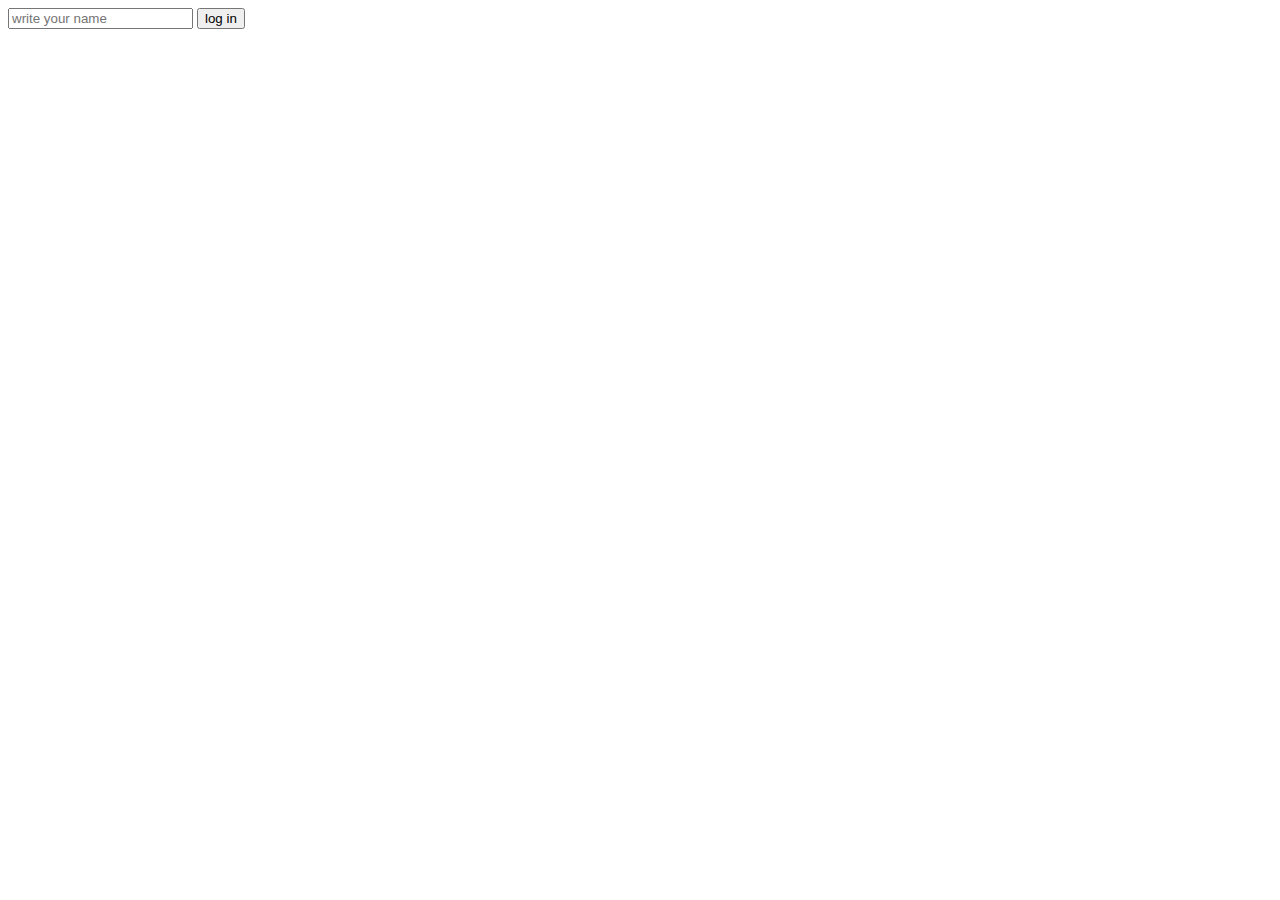
<file: donothingbutstudy/vanila js/making chrome app/index.html>
<!DOCTYPE html>
<html lang="en">
<head>
    <meta charset="UTF-8">
    <meta http-equiv="X-UA-Compatible" content="IE=edge">
    <meta name="viewport" content="width=device-width, initial-scale=1.0">
    <title>Document</title>
    <link rel="/css/style.css">
</head>
<body>
    <form id="loginForm" class="hidden">
        <input type="text" required maxlength="15" placeholder="write your name">
        <button type="submit" value="Log In">log in</button>
    </form>
    <h1 id="greeting" class="hidden"></h1>
    <div id="quote">
        <span></span>
        <span></span>
    </div>
    <h2 id="clock"></h2>
    <script type="text/javascript" src="./js/greetings.js"></script> 
    <script type="text/javascript" src="./js/clock.js"></script> 
    <script type="text/javascript" src="./js/quotes.js"></script> 
</body>
</html>
</file>
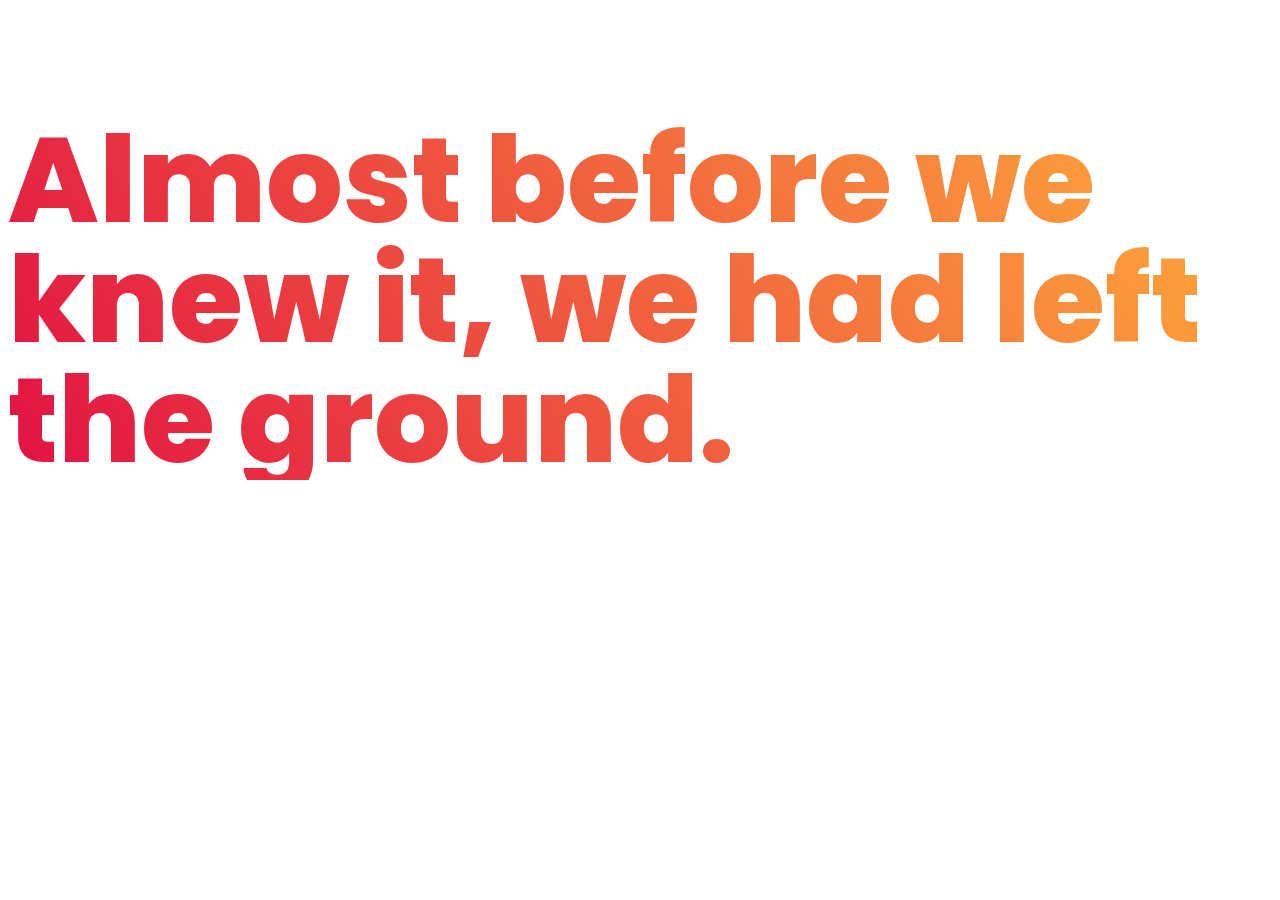
<file: cool_ideas/gradient_text.html>
<!DOCTYPE html>
<html lang="en">
<head>
    <meta charset="UTF-8">
    <meta http-equiv="X-UA-Compatible" content="IE=edge">
    <meta name="viewport" content="width=device-width, initial-scale=1.0">
    <title>Gradient test</title>
    <style>
        @import url('https://fonts.googleapis.com/css2?family=Poppins:wght@800&display=swap');
        
        .gradient-text {
            font: 800 120px/120px 'Poppins', sans-serif;
            background-image: linear-gradient(60deg, #E21143, #FFB03A);
            color: transparent;
            background-clip: text;
            -webkit-text-fill-color : transparent;
            -webkit-background-clip: text; /* must add this or chrome won't show the gradient text */
            min-height: 265px;
            }
    </style>
</head>
<body>
    <!-- no external css im lazy -->
    <p class="gradient-text">Almost before we knew it, we had left the ground.</p>
</body>
</html>
</file>
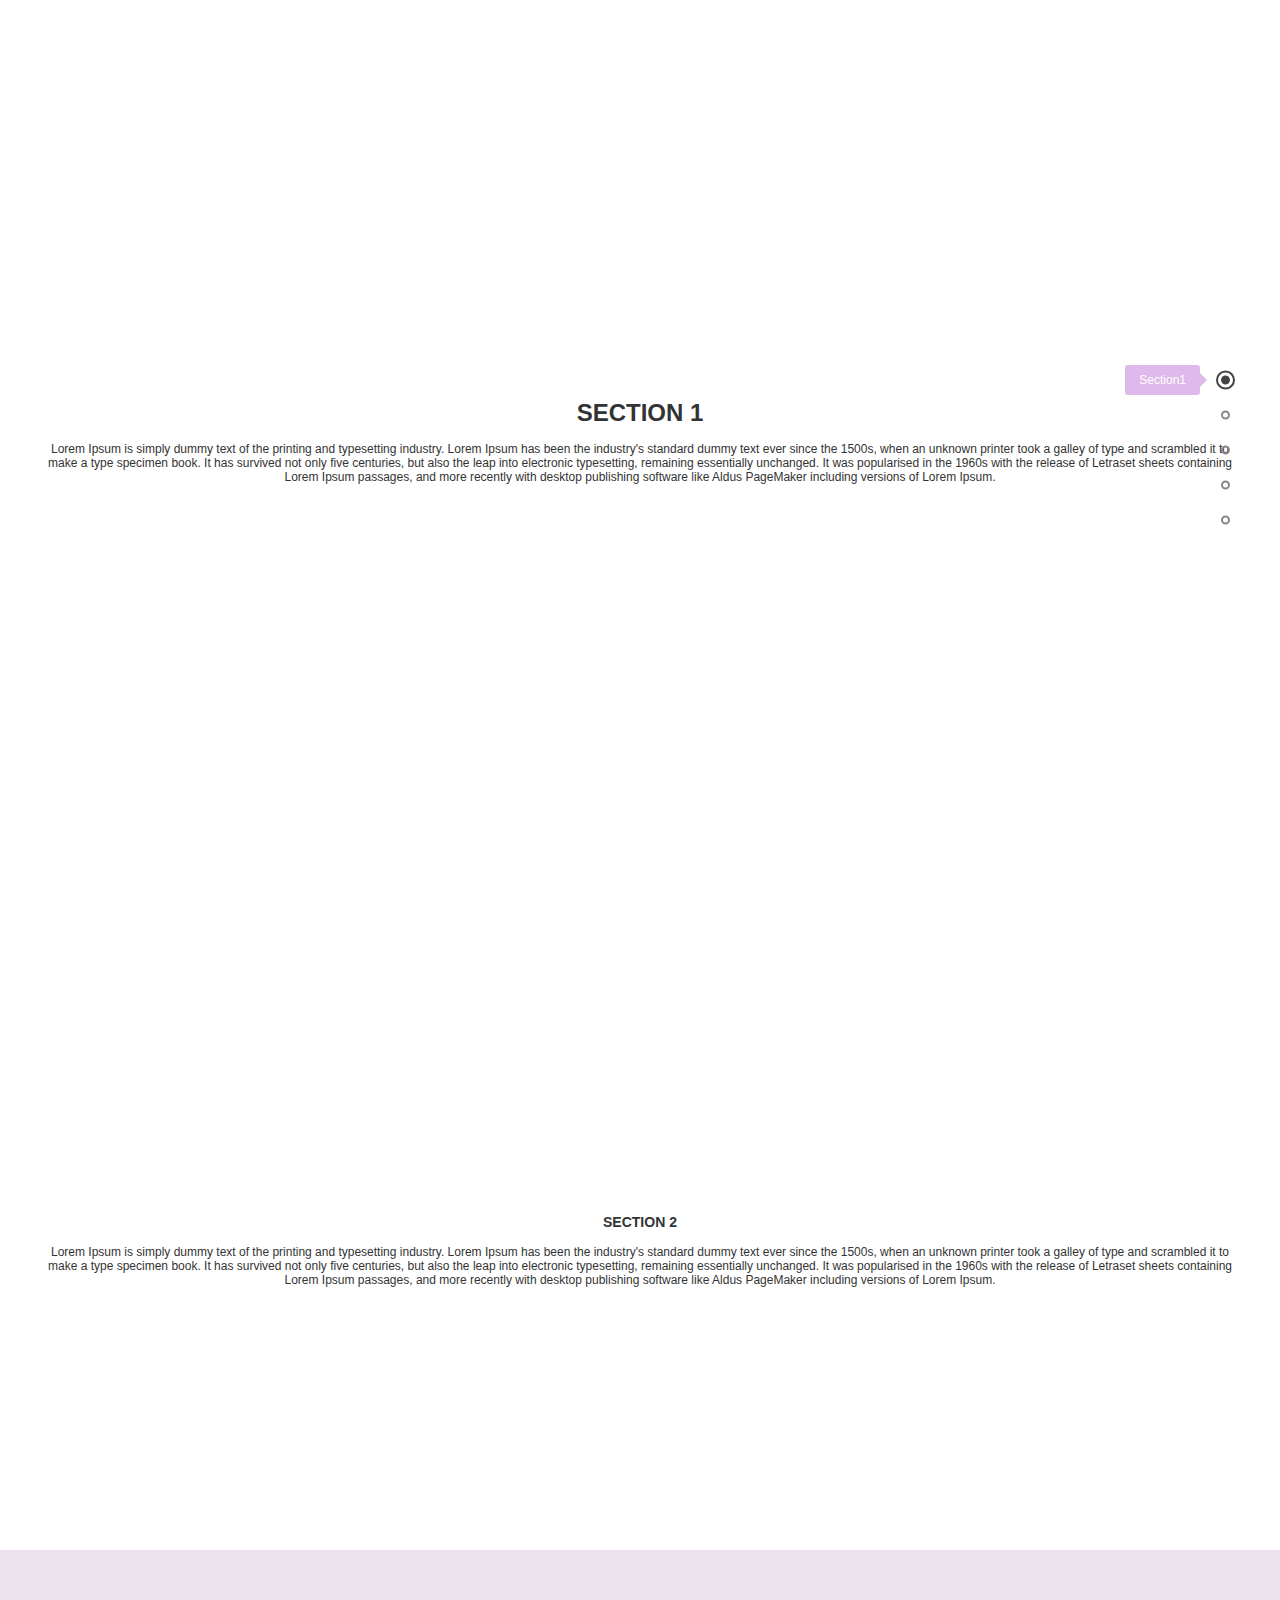
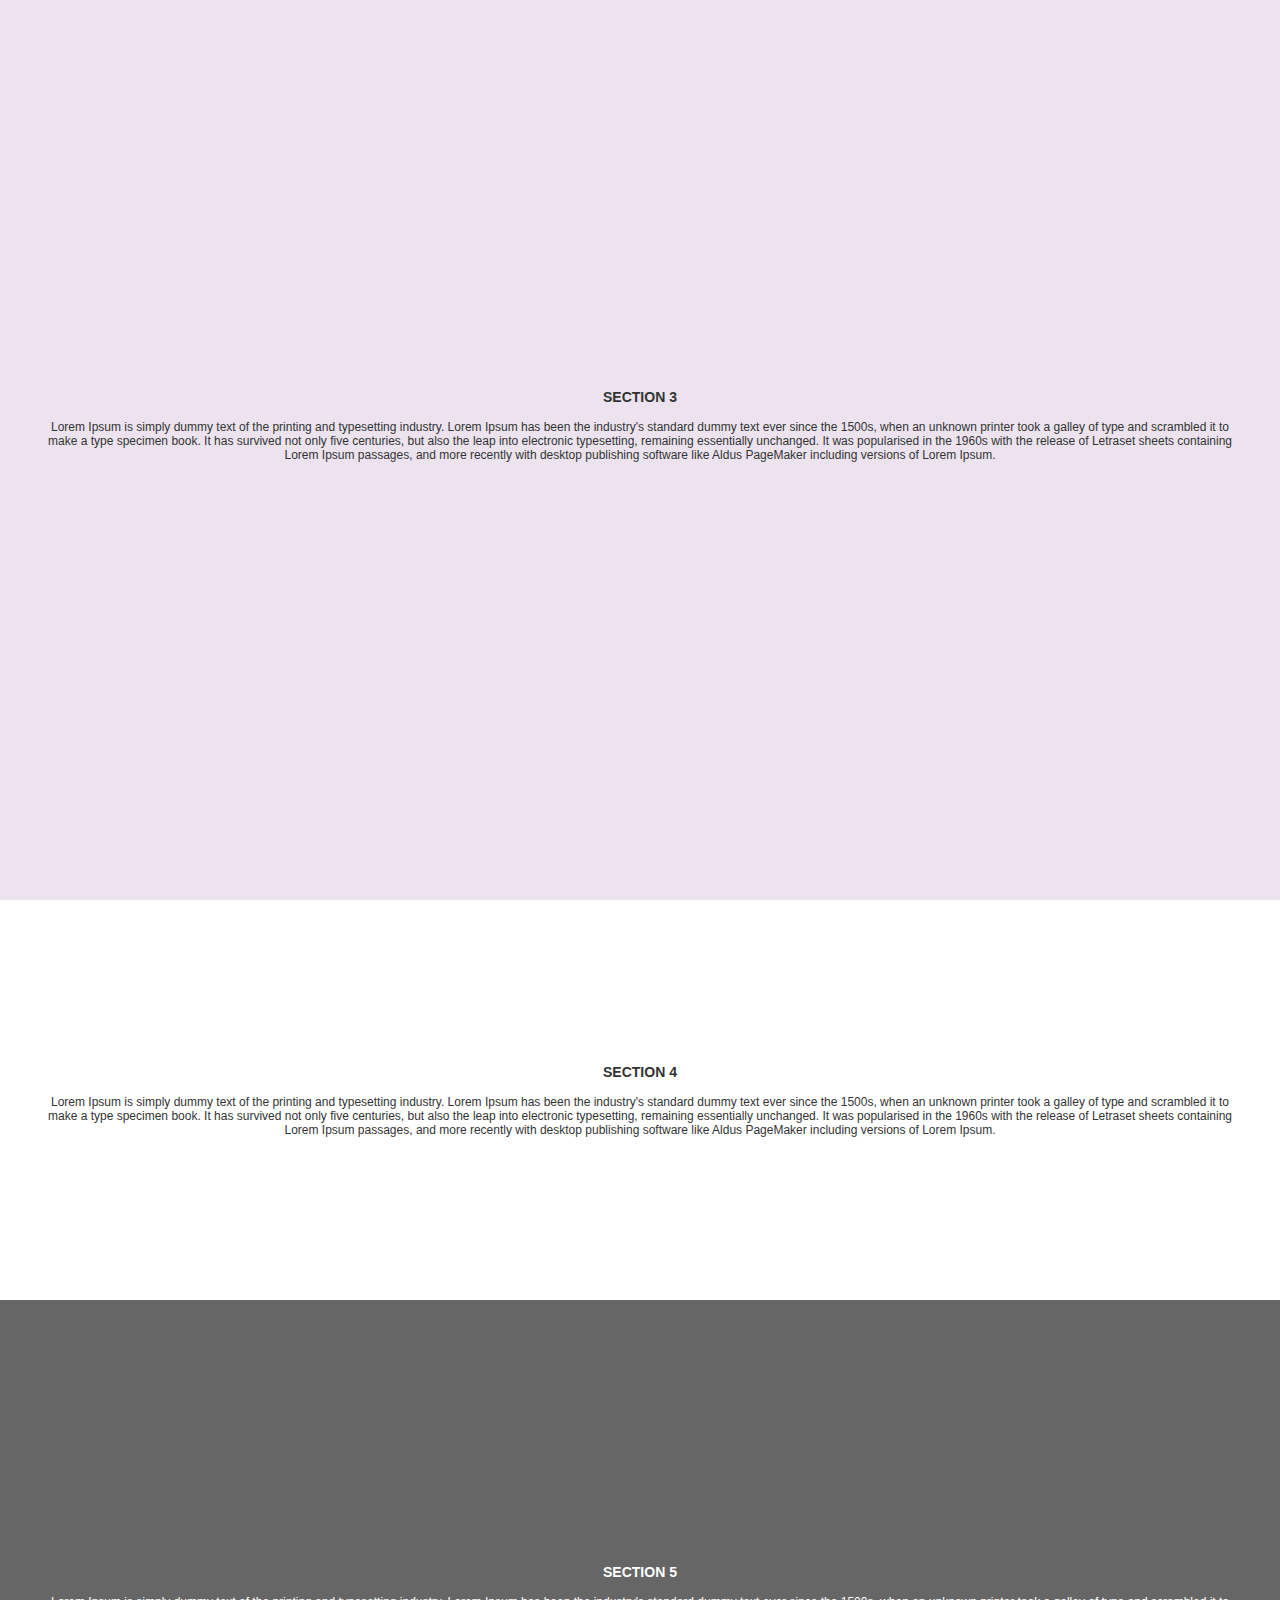
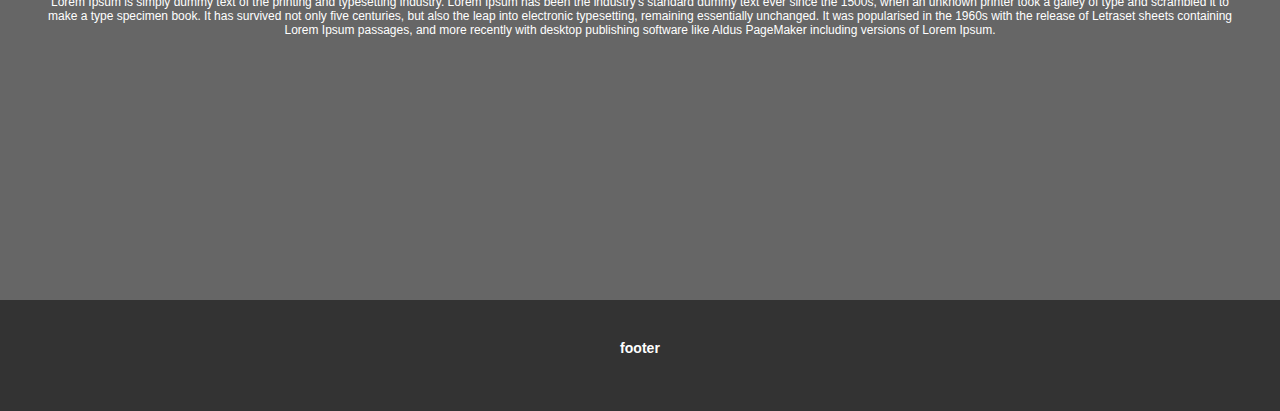
<file: cool_ideas/scroll_spy.html>
<!DOCTYPE html>
<html lang="en">
<head>
    <meta charset="UTF-8">
    <meta http-equiv="X-UA-Compatible" content="IE=edge">
    <meta name="viewport" content="width=device-width, initial-scale=1.0">
    <title>scroll spy</title>
    <style>
        /* Global Styles */
* {padding: 0; margin: 0; box-sizing: border-box;}
body {font-size: 12px; font-weight: 400; font-family: 'Poppins', sans-serif; color: #333;}
h1, h3 {padding-bottom: 15px;}
.container {width: 1200px; height: 100%; margin: 0 auto;}
.text-center {text-align: center;}
.content-wrapper {width: 100%; height: 100%; margin: 0 auto; display: table;}
.content {display: table-cell; vertical-align: middle;}
/* End Global Styles */

/* Start Nav Styles */
.navbar {position: fixed; z-index: 999; top: 50%; right: 50px; transform: translateY(-50%);}
.navbar .nav-menu {margin: 0; padding: 0; list-style-type: none;}
.navbar .nav-menu li {position: relative; min-width: 200px; text-align: right; margin: 5px 0;}
.navbar .nav-menu li .dot {display: block; color: #fff;}
.navbar .nav-menu li .dot::before,
.navbar .nav-menu li .dot::after {display: block; position: absolute; content: ''; border-radius: 50%; top: 50%; transition: all .3s ease;}
.navbar .nav-menu li .dot::before {width: 5px; height: 5px; right: 0; border: 2px solid #888; transform: translateY(-50%);}
.navbar .nav-menu li .dot::after {width: 15px; height: 15px; border: 2px solid #444; right: -5px; transform: translateY(-50%) scale(0);}
.navbar .nav-menu li .dot.active::before,
.navbar .nav-menu li:hover .dot::before {background: #444; border-color: #444;}
.navbar .nav-menu li .dot.active::after,
.navbar .nav-menu li:hover .dot::after {transform: translateY(-50%) scale(1);}
.navbar .nav-menu li .dot span {display: inline-block; opacity: 0; text-transform: capitalize; background-color: #dfb9ec; padding: 8px 14px; border-radius: 3px; margin-right: 30px; transform: translateX(20px); transition: all .3s ease;}
.navbar .nav-menu li .dot span::before {display: block; position: absolute; content: ''; border-left: 7px solid #dfb9ec; border-top: 7px solid transparent; border-bottom: 7px solid transparent; top: 50%; transform: translate(7px, -50%); right: 0; transition: all .3s ease;}
.navbar .nav-menu li .dot.active span,
.navbar .nav-menu li:hover .dot span {transform: translateX(0px); opacity: 1;}
/* End Nav Styles */

/* Start section1 */
#section1 {width: 100%; height: 100%; background: url(https://images.pexels.com/photos/891683/pexels-photo-891683.jpeg?auto=compress&cs=tinysrgb&dpr=2&h=750&w=1260) no-repeat center center; background-size: cover;}
#section1 .content-wrapper {min-height: 950px;}    
#section1 button {border: 2px solid #fff; background-color: transparent; outline: none; cursor: pointer; padding: 14px 40px; font-weight: 700; font-family: 'Poppins', sans-serif; transition: all .3s ease; margin-top: 20px; color: #fff;}
#section1 button:hover {background-color: #fff; color: #ff6f6f;}
/* #section1 .content {color: #fff;} */
/* End section1 */

/* Start section2 */
#section2 .content-wrapper {min-height: 600px;}    
/* End section2 */

/* Start section3 */
#section3 {background-color: #ece3ef;}
#section3 .content-wrapper {min-height: 950px;}
/* End section3 */

/* Start section4 */
#section4 .content-wrapper {min-height: 400px;}
/* End section4 */

/* Start section5 */
#section5 {background-color: #666; color: #fff;}
#section5 .content-wrapper {min-height: 600px;}
/* End section5 */

/* Start Footer */
footer {padding: 40px 0; background-color: #333; color: #fff;}
/* End Footer */
    </style>
</head>
<body>
   <!-- Start navbar -->
<nav id="navbar" class="navbar">
    <ul class="nav-menu">
        <li>
            <a data-scroll="section1" href="#section1" class="dot active">
                <span>Section1</span>
            </a>
        </li>
        <li>
            <a data-scroll="section2" href="#section2" class="dot">
                <span>Section2</span>
            </a>
        </li>
        <li>
            <a data-scroll="section3" href="#section3" class="dot">
                <span>Section3</span>
            </a>
        </li>
        <li>
            <a data-scroll="section4" href="#section4" class="dot">
                <span>Section4</span>
            </a>
        </li>
        <li>
            <a data-scroll="section5" href="#section5" class="dot">
                <span>Section5</span>
            </a>
        </li>
    </ul>
</nav>
<!-- End navbar -->

<!-- Start Section1 -->
<section id="section1">
    <div class="container">
        <div class="content-wrapper text-center">
            <div class="content">
                <h1>SECTION 1</h1>
                <p>Lorem Ipsum is simply dummy text of the printing and typesetting industry. Lorem Ipsum has been the industry's standard dummy text ever since the 1500s, when an unknown printer took a galley of type and scrambled it to make a type specimen book. It has survived not only five centuries, but also the leap into electronic typesetting, remaining essentially unchanged. It was popularised in the 1960s with the release of Letraset sheets containing Lorem Ipsum passages, and more recently with desktop publishing software like Aldus PageMaker including versions of Lorem Ipsum.</p>
                <button>BUTTON</button>
            </div>
        </div>  
    </div>
</section>
<!-- End Section1 -->

<!-- Start Section2 -->
<section id="section2">
    <div class="container">
        <div class="content-wrapper text-center">
            <div class="content">
                <h3>SECTION 2</h3>
                <p>Lorem Ipsum is simply dummy text of the printing and typesetting industry. Lorem Ipsum has been the industry's standard dummy text ever since the 1500s, when an unknown printer took a galley of type and scrambled it to make a type specimen book. It has survived not only five centuries, but also the leap into electronic typesetting, remaining essentially unchanged. It was popularised in the 1960s with the release of Letraset sheets containing Lorem Ipsum passages, and more recently with desktop publishing software like Aldus PageMaker including versions of Lorem Ipsum.</p>
            </div>
        </div>  
    </div>
</section>
<!-- End Section2 -->

<!-- Start Section3 -->
<section id="section3">
    <div class="container">
        <div class="content-wrapper text-center">
            <div class="content">
                <h3>SECTION 3</h3>
                <p>Lorem Ipsum is simply dummy text of the printing and typesetting industry. Lorem Ipsum has been the industry's standard dummy text ever since the 1500s, when an unknown printer took a galley of type and scrambled it to make a type specimen book. It has survived not only five centuries, but also the leap into electronic typesetting, remaining essentially unchanged. It was popularised in the 1960s with the release of Letraset sheets containing Lorem Ipsum passages, and more recently with desktop publishing software like Aldus PageMaker including versions of Lorem Ipsum.</p>  
            </div>
        </div>
    </div>
</section>  
<!-- End Section3 -->

<!-- Start Section4 -->
<section id="section4">
    <div class="container">
        <div class="content-wrapper text-center">
            <div class="content">
                <h3>SECTION 4</h3>
                <p>Lorem Ipsum is simply dummy text of the printing and typesetting industry. Lorem Ipsum has been the industry's standard dummy text ever since the 1500s, when an unknown printer took a galley of type and scrambled it to make a type specimen book. It has survived not only five centuries, but also the leap into electronic typesetting, remaining essentially unchanged. It was popularised in the 1960s with the release of Letraset sheets containing Lorem Ipsum passages, and more recently with desktop publishing software like Aldus PageMaker including versions of Lorem Ipsum.</p>    
            </div>
        </div>          
    </div>
</section>
<!-- End Section4 -->

<!-- Start Section5 -->
<section id="section5">
    <div class="container">
        <div class="content-wrapper text-center">
            <div class="content">
                <h3>SECTION 5</h3>
                <p>Lorem Ipsum is simply dummy text of the printing and typesetting industry. Lorem Ipsum has been the industry's standard dummy text ever since the 1500s, when an unknown printer took a galley of type and scrambled it to make a type specimen book. It has survived not only five centuries, but also the leap into electronic typesetting, remaining essentially unchanged. It was popularised in the 1960s with the release of Letraset sheets containing Lorem Ipsum passages, and more recently with desktop publishing software like Aldus PageMaker including versions of Lorem Ipsum.</p>     
            </div>
        </div>
    </div>
</section>
<!-- End Section5 -->


<!-- Start Footer Section -->
<footer>
  <div class="container text-center">
    <h3>footer</h3>
  </div>
</footer>
<!-- End Footer Section -->

    <script>
       $(function() {

        var link = $('#navbar a.dot');

        // Move to specific section when click on menu link
        link.on('click', function(e) {
        var target = $($(this).attr('href'));
        $('html, body').animate({
        scrollTop: target.offset().top
        }, 800);
        $(this).addClass('active');
        e.preventDefault();
        });

        // Run the scrNav when scroll
        $(window).on('scroll', function(){
        scrNav();
        });

        // scrNav function 
        // Change active dot according to the active section in the window
        function scrNav() {
        var sTop = $(window).scrollTop();
        $('section').each(function() {
        var id = $(this).attr('id'),
            offset = $(this).offset().top-1,
            height = $(this).height();
        if(sTop >= offset && sTop < offset + height) {
            link.removeClass('active');
            $('#navbar').find('[data-scroll="' + id + '"]').addClass('active');
        }
        });
        }
        scrNav();
        });
    </script>
</body>
</html>

<!-- https://codepen.io/guribbobbo/pen/dmdWYz -->
</file>
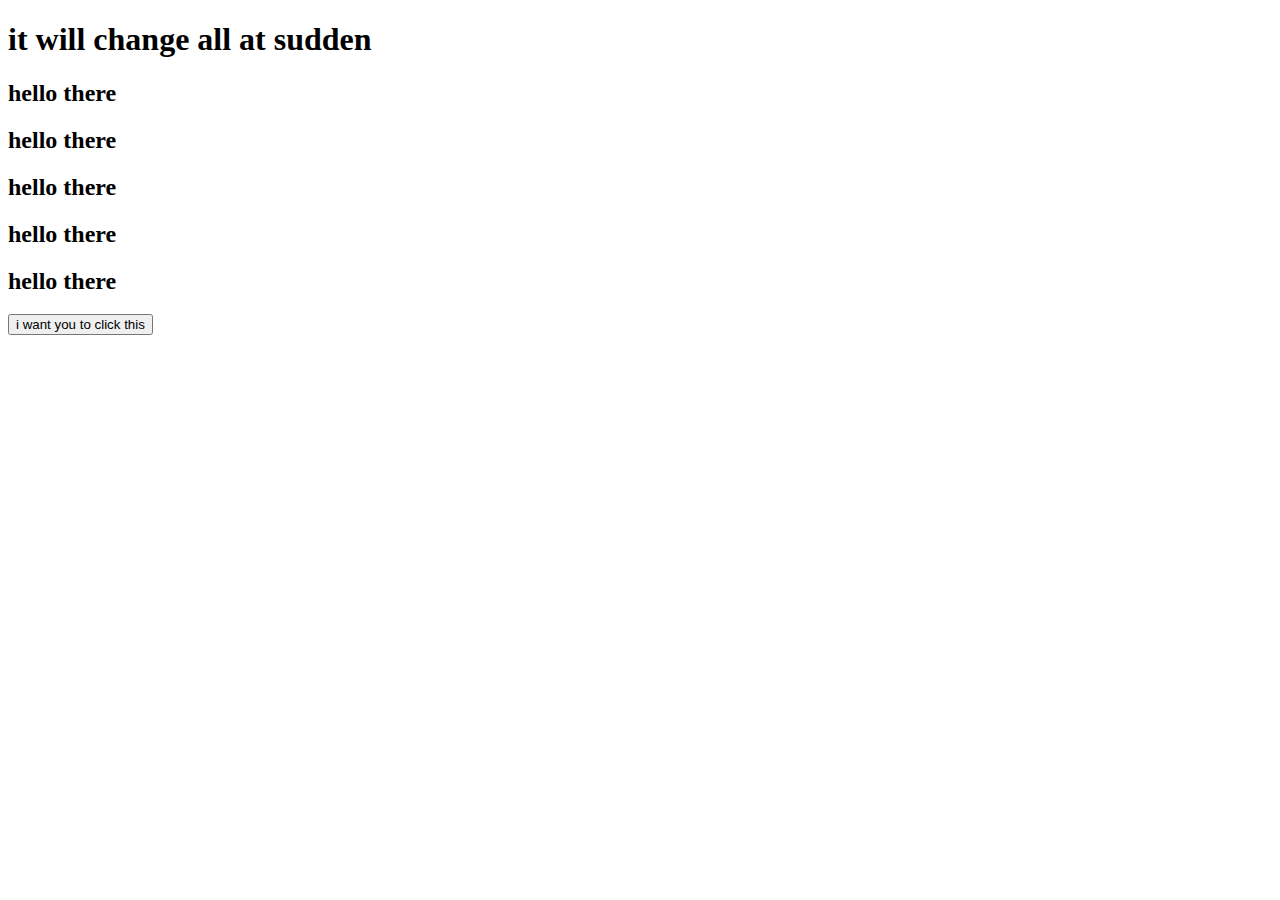
<file: donothingbutstudy/0630.html>
<!DOCTYPE html>
<html lang="en">
<head>
    <meta charset="UTF-8">
    <meta http-equiv="X-UA-Compatible" content="IE=edge">
    <meta name="viewport" content="width=device-width, initial-scale=1.0">
    <title>watch what happens next</title>
</head>
<body>
    <h1 id="title" class="hi">it will change all at sudden</h1>
    <!-- part 2 -->
    <h2 class="kenobi">hello there</h2>
    <h2 class="kenobi">hello there</h2>
    <h2 class="kenobi">hello there</h2>
    <h2 class="kenobi">hello there</h2>
    <h2 class="kenobi">hello there</h2>
    <!-- part 3 -->
    <button class="clicking">i want you to click this</button>
    <script type="text/javascript" src="./0630.js"></script>
</body>
</html>
</file>
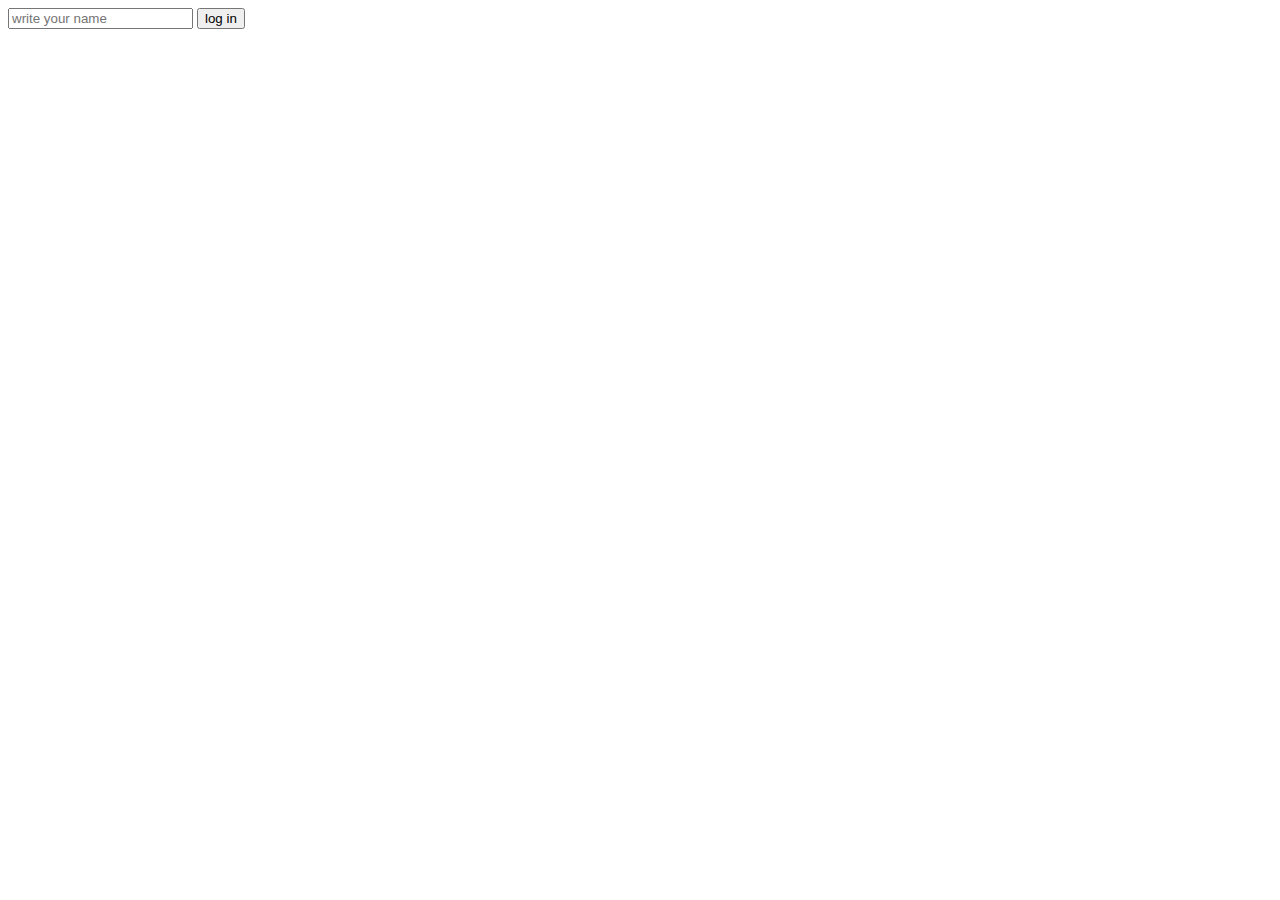
<file: donothingbutstudy/0630app.html>
<!DOCTYPE html>
<html lang="en">
<head>
    <meta charset="UTF-8">
    <meta http-equiv="X-UA-Compatible" content="IE=edge">
    <meta name="viewport" content="width=device-width, initial-scale=1.0">
    <title>Document</title>
    <link rel="0630app.css">
</head>
<body>
    <form id="loginForm" class="hidden">
        <input type="text" required maxlength="15" placeholder="write your name">
        <button type="submit" value="Log In">log in</button>
    </form>
    <h1 id="greeting" class="hidden"></h1>
    <script type="text/javascript" src="./0630app.js"></script> 
</body>
</html>
</file>
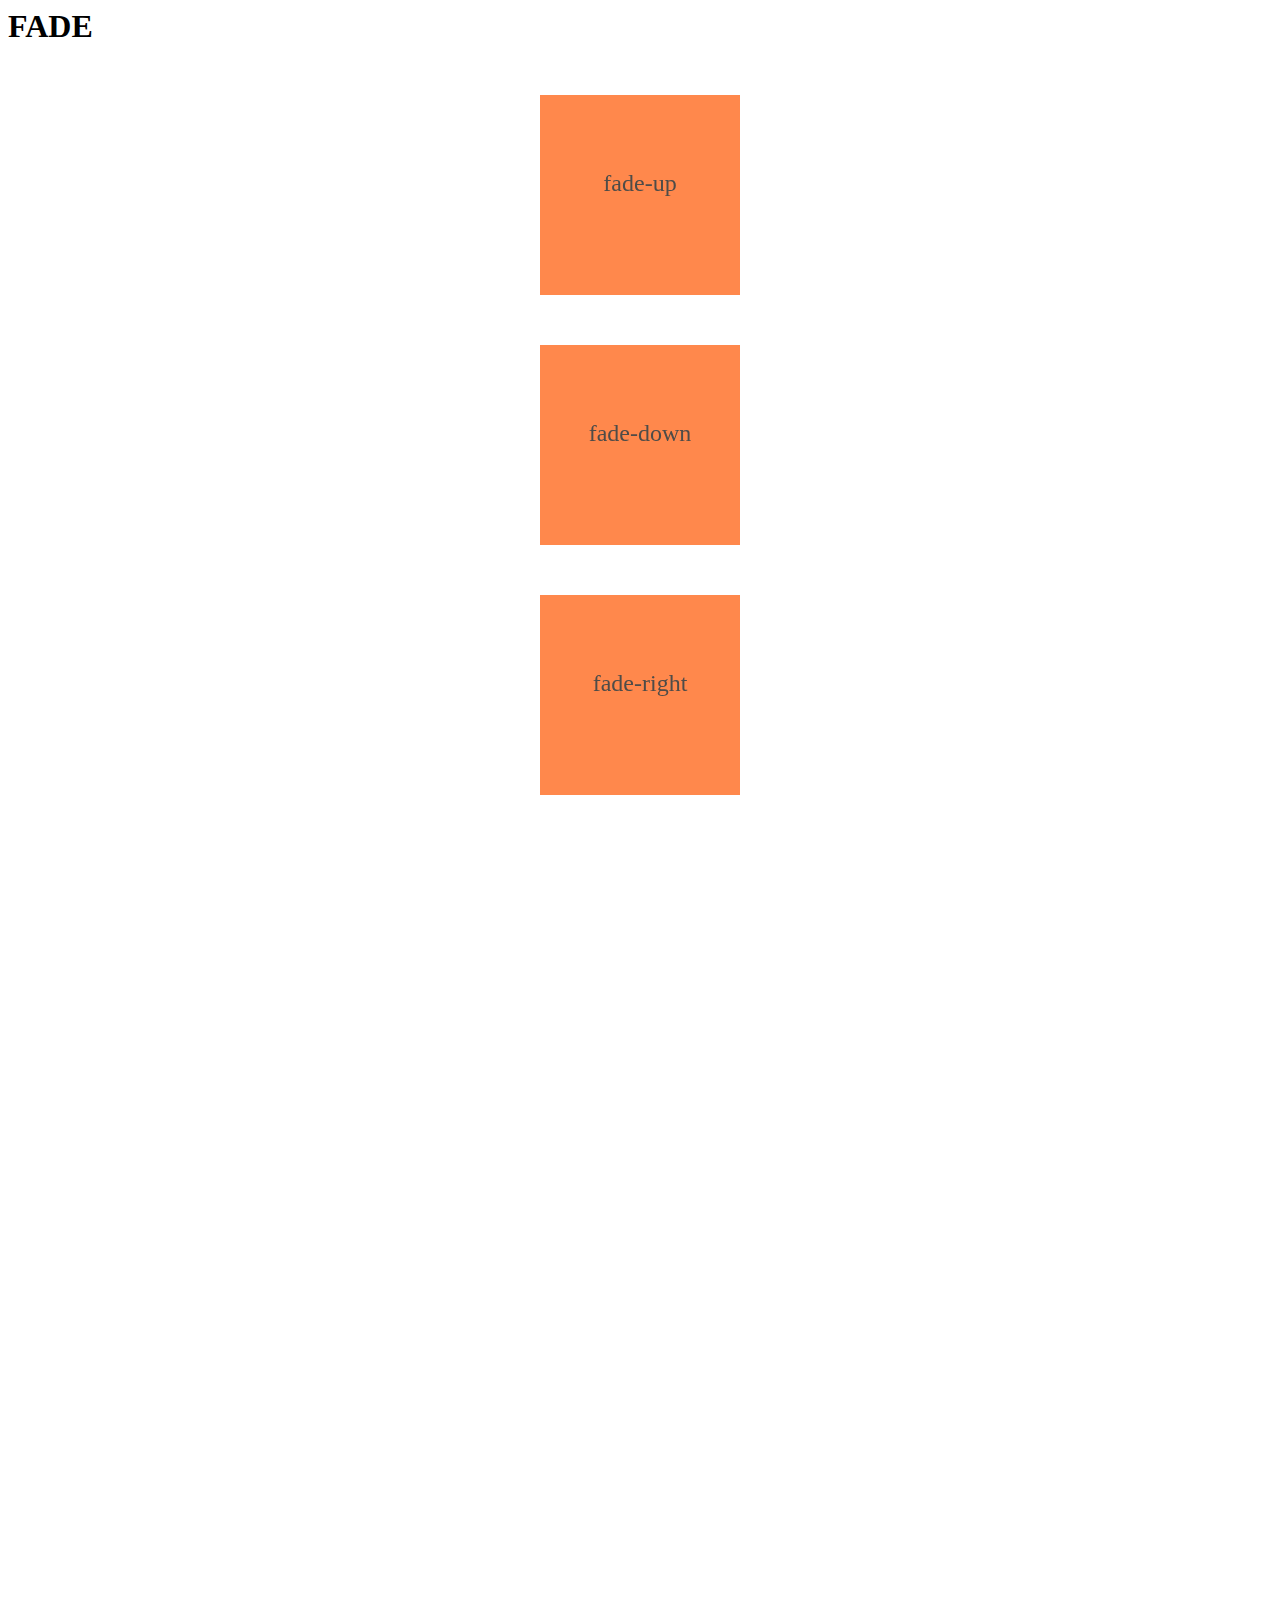
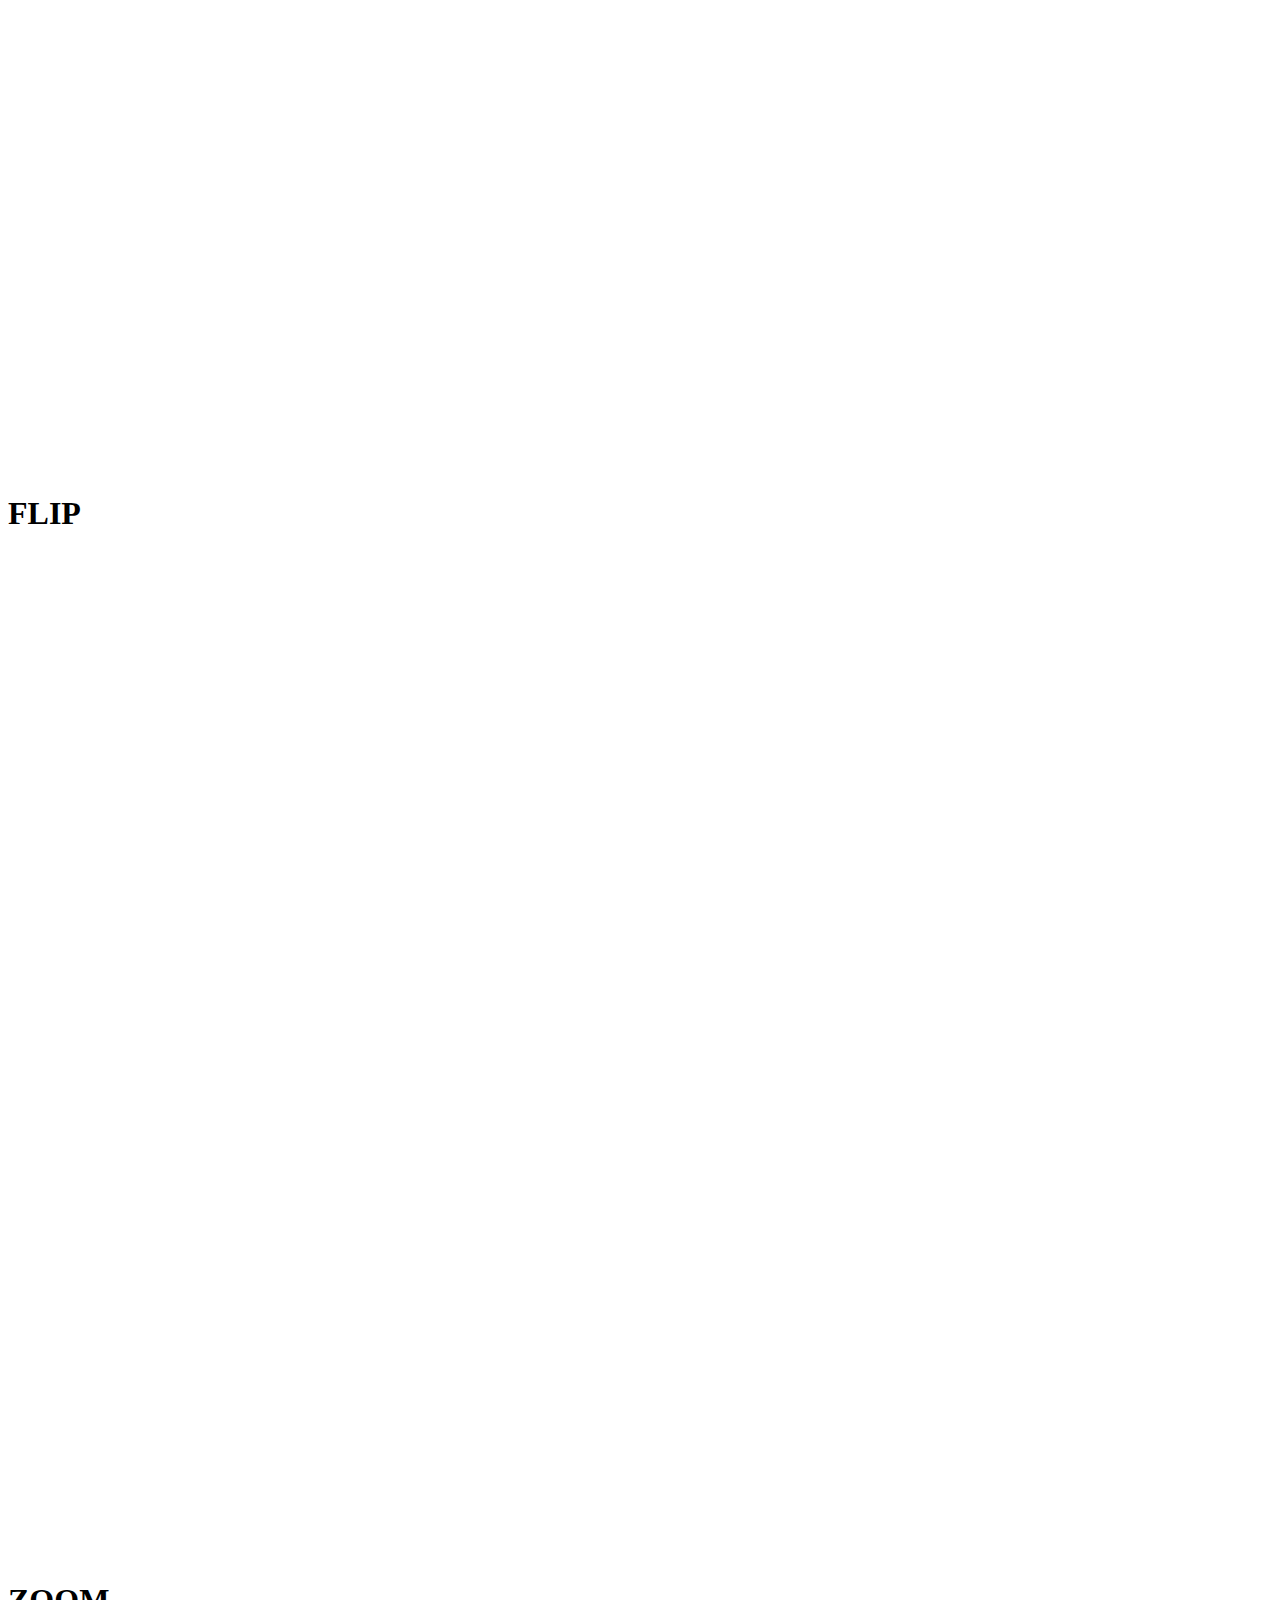
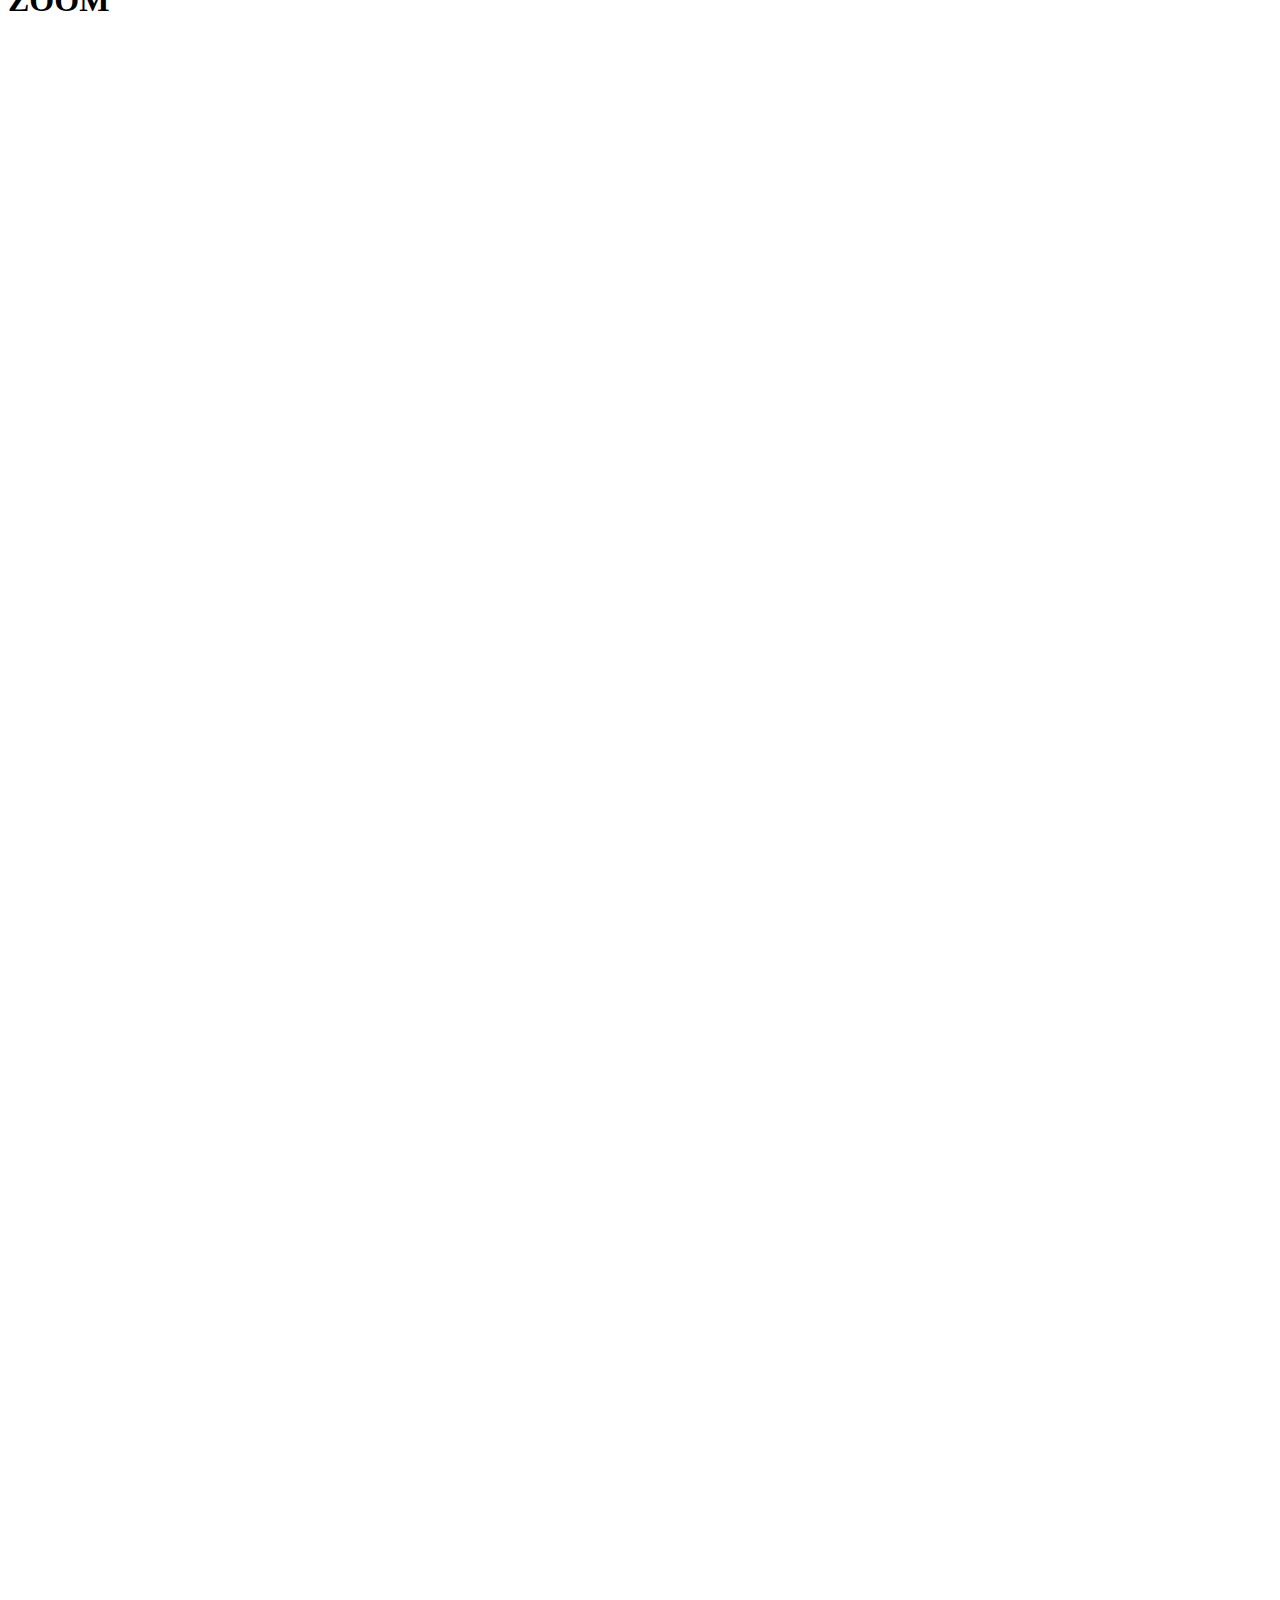
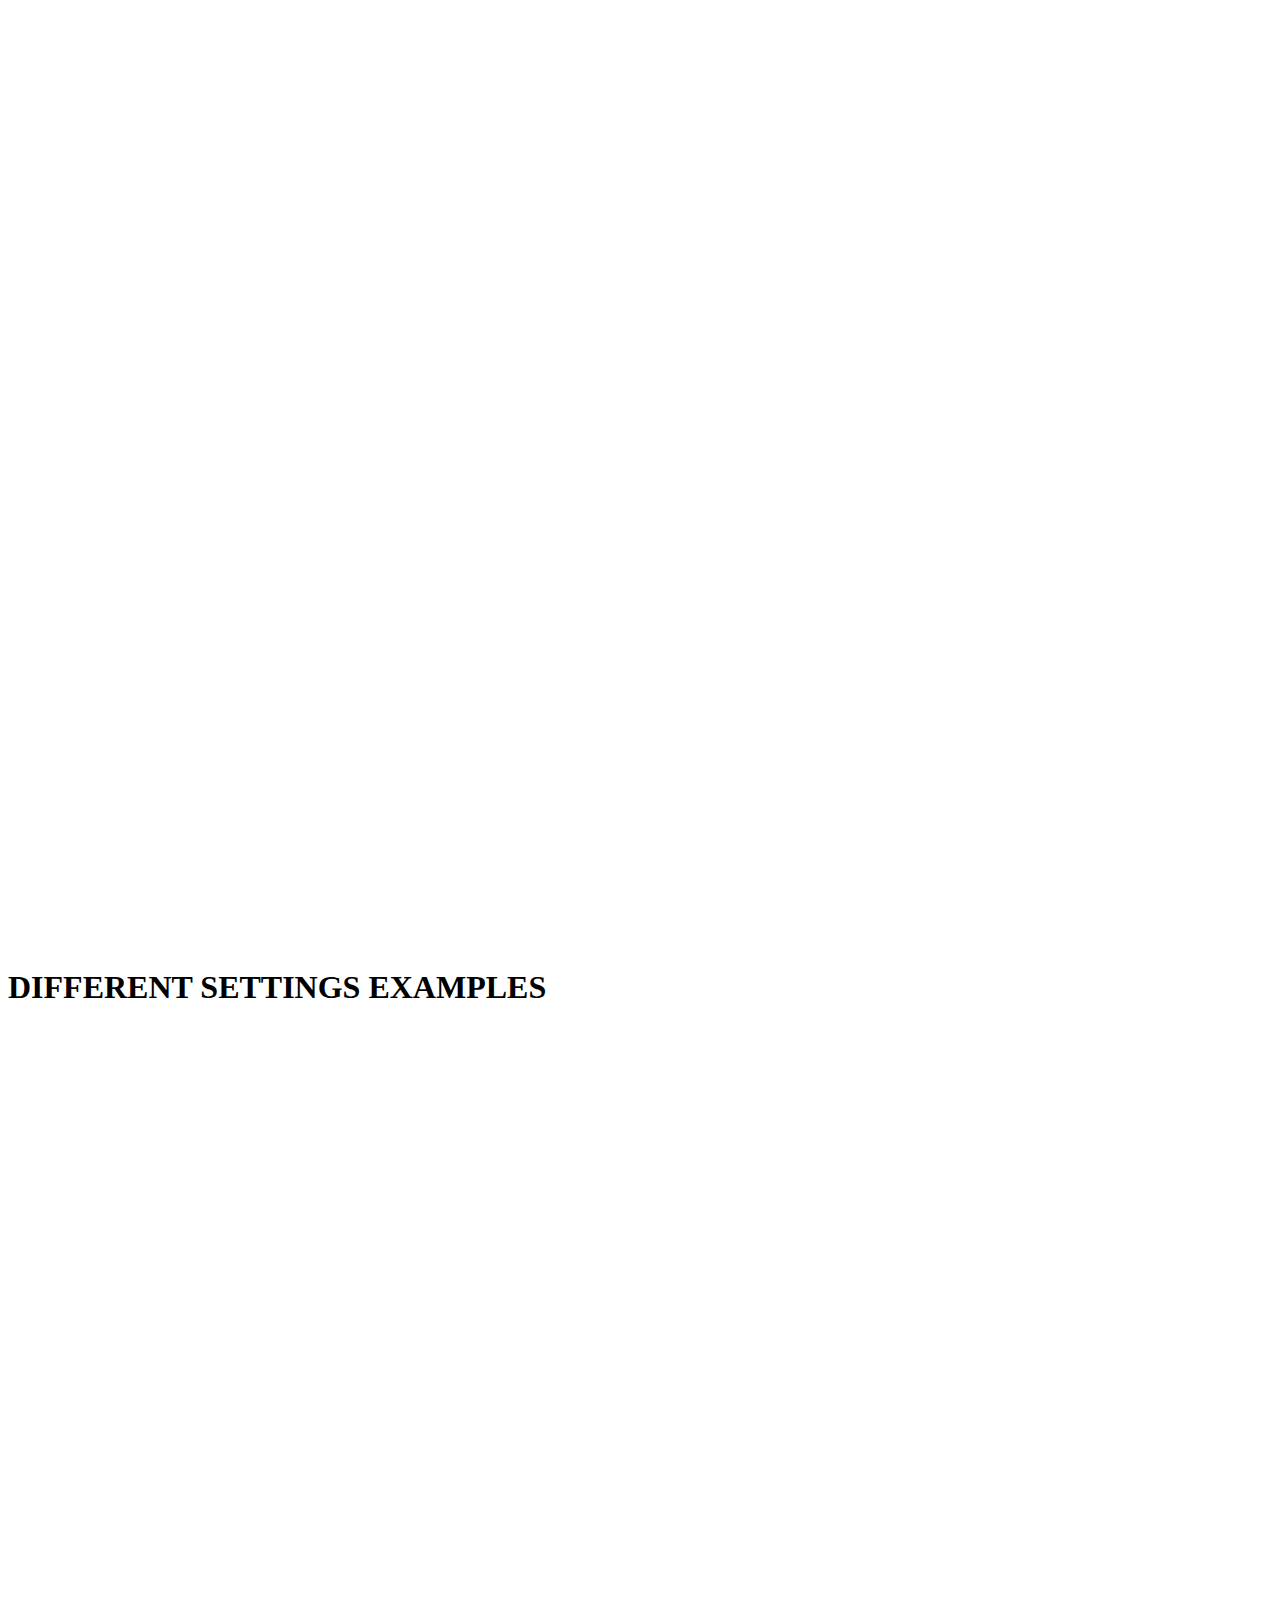
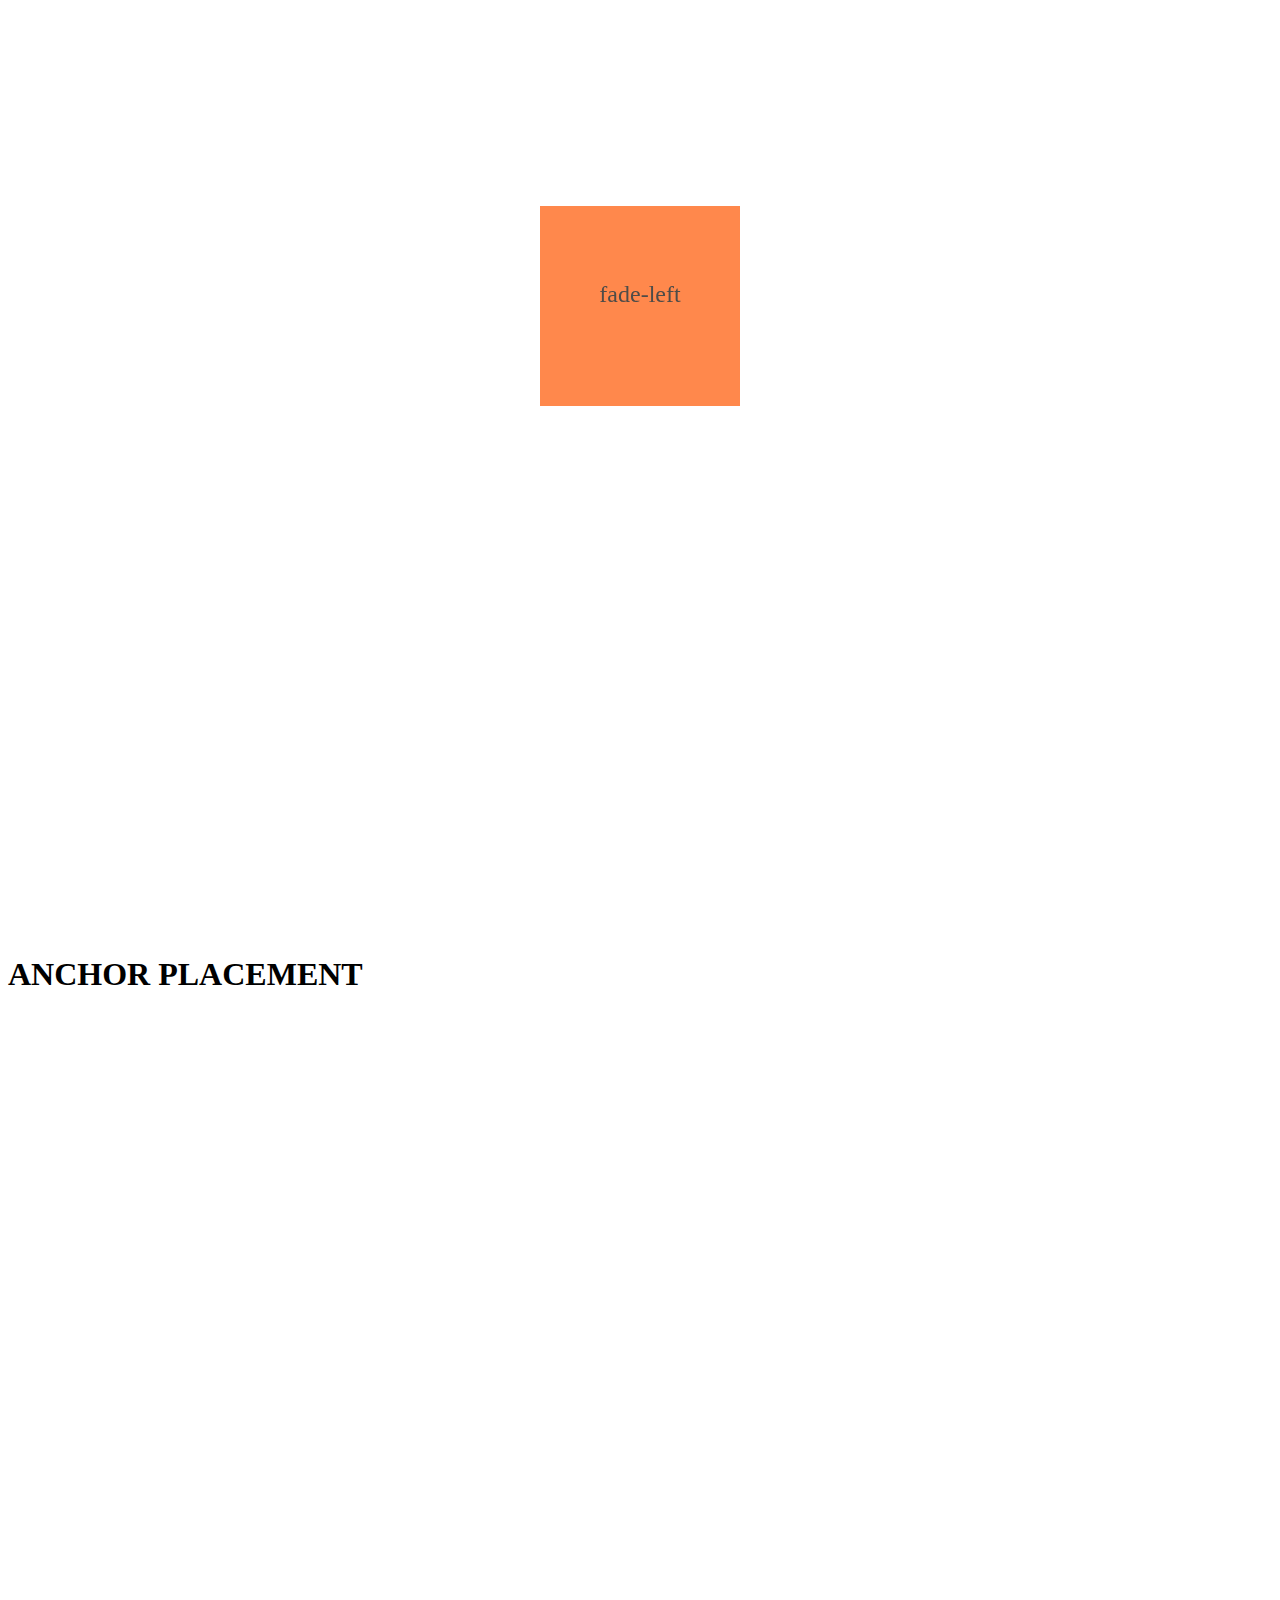
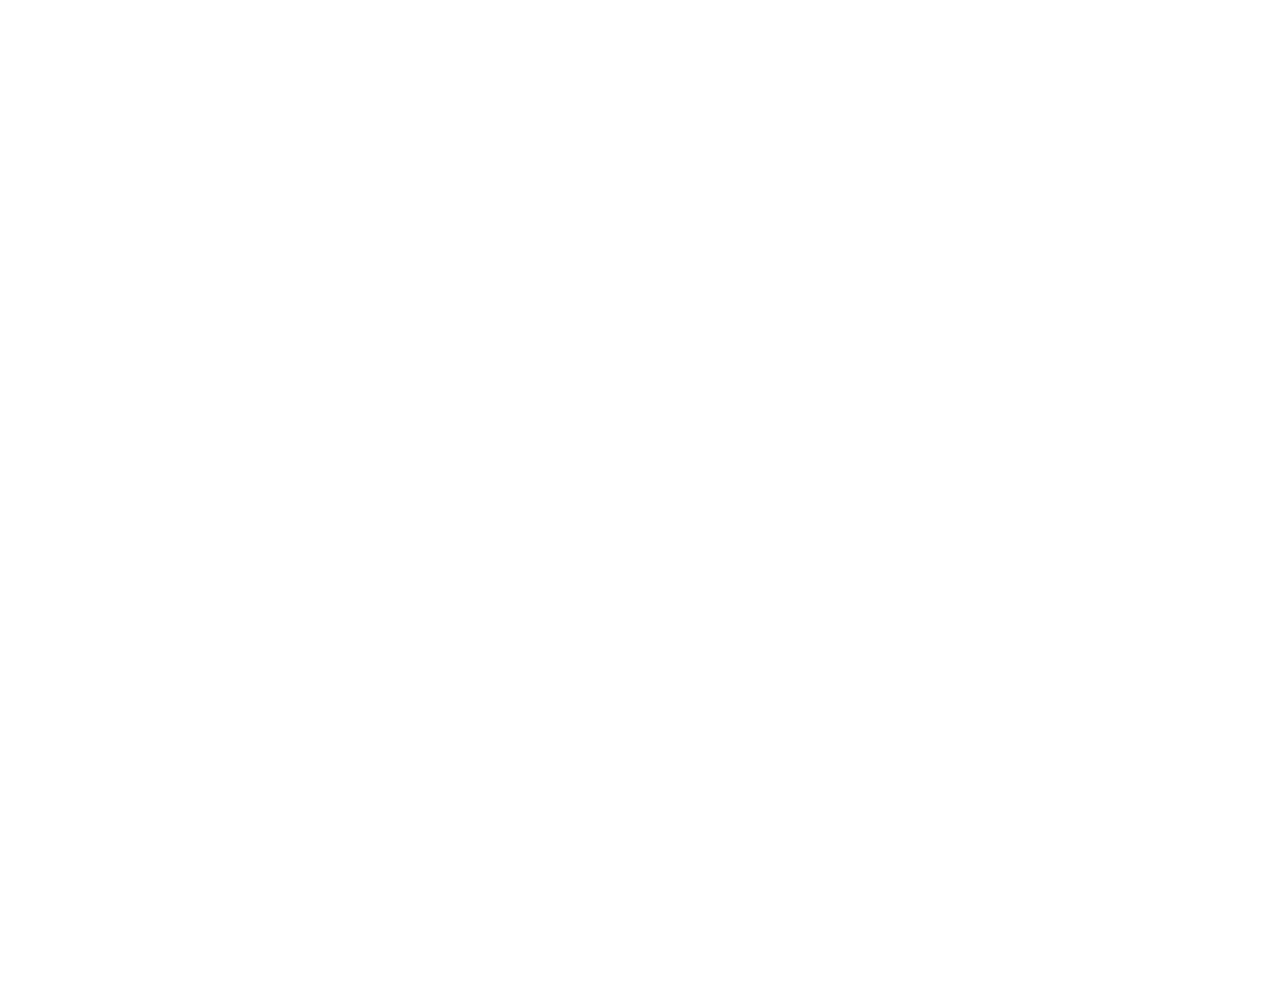
<file: donothingbutstudy/animate_on_scroll.html>
<html>
    <head>
        <link rel="stylesheet" href="https://unpkg.com/aos@2.3.1/dist/aos.css">
        <script src="https://unpkg.com/aos@2.3.1/dist/aos.js"></script>
        <style>
            * {box-sizing: border-box;}
            .item {width: 200px; height: 200px; margin: 50px auto; padding-top: 75px; background: rgba(255,85,0, .7); text-align: center; color: #4E4C48; font-size: 1.5em;}
        </style>
    </head>
    <body>
        <h1>FADE</h1>
        <div class="item" data-aos="fade-up" data-aos-anchor-placement="top-center">fade-up</div>
        <div class="item" data-aos="fade-down">fade-down</div>
        <div class="item" data-aos="fade-right">fade-right</div>
        <div class="item" data-aos="fade-left">fade-left</div>
        <div class="item" data-aos="fade-up-right">fade-up-right</div>
        <div class="item" data-aos="fade-up-left">fade-up-left</div>
        <div class="item" data-aos="fade-down-right">fade-down-right</div>
        <div class="item" data-aos="fade-down-left">fade-down-left</div>

        <h1>FLIP</h1>
        <div class="item" data-aos="flip-left">flip-left</div>
        <div class="item" data-aos="flip-right">flip-right</div>
        <div class="item" data-aos="flip-up">flip-up</div>
        <div class="item" data-aos="flip-down">flip-down</div>

        <h1>ZOOM</h1>
        <div class="item" data-aos="zoom-in">zoom-in</div>
        <div class="item" data-aos="zoom-in-up">zoom-in-up</div>
        <div class="item" data-aos="zoom-in-down">zoom-in-down</div>
        <div class="item" data-aos="zoom-in-left">zoom-in-left</div>
        <div class="item" data-aos="zoom-in-right">zoom-in-right</div>
        <div class="item" data-aos="zoom-out">zoom-out</div>
        <div class="item" data-aos="zoom-out-up">zoom-out-up</div>
        <div class="item" data-aos="zoom-out-down">zoom-out-down</div>
        <div class="item" data-aos="zoom-out-right">zoom-out-right</div>
        <div class="item" data-aos="zoom-out-left">zoom-out-left</div>

        <h1>DIFFERENT SETTINGS EXAMPLES</h1>
        <div class="item" data-aos="fade-up" data-aos-duration="3000">fade-up</div>
        <div class="item" data-aos="fade-down" data-aos-easing="linear" data-aos-duration="1500">fade-down linear</div>
        <div class="item" data-aos="fade-right" data-aos-offset="300" data-aos-easing="ease-in-sine">fade-right</div>
        <div class="item" data-aos="fade-left" data-aos-anchor="#example-anchor" data-aos-offset="500" data-aos-duration="500">fade-left</div>
        <div class="item" data-aos="fade-zoom-in" data-aos-easing="ease-in-back" data-aos-delay="300" data-aos-offset="0">fade-zoom-in</div>
        <div class="item" data-aos="flip-left" data-aos-easing="ease-out-cubic" data-aos-duration="2000">flip-left</div>

        <h1>ANCHOR PLACEMENT</h1>
        <div class="item" data-aos="fade-up" data-aos-anchor-placement="top-bottom">fade-up top-bottom</div>
        <div class="item" data-aos="fade-up" data-aos-anchor-placement="center-bottom">fade-up center-bottom</div>
        <div class="item" data-aos="fade-up" data-aos-anchor-placement="bottom-bottom">fade-up bottom-bottom</div>
        <div class="item" data-aos="fade-up" data-aos-anchor-placement="top-center">fade-up top-center</div>
        <div class="item" data-aos="fade-up" data-aos-anchor-placement="center-center">fade-up center-center</div>
        <div class="item" data-aos="fade-up" data-aos-anchor-placement="bottom-center">fade-up bottom-center</div>

        <script>
            AOS.init({
                duration: 1000
            });
        </script>
    </body>
</html>
</file>
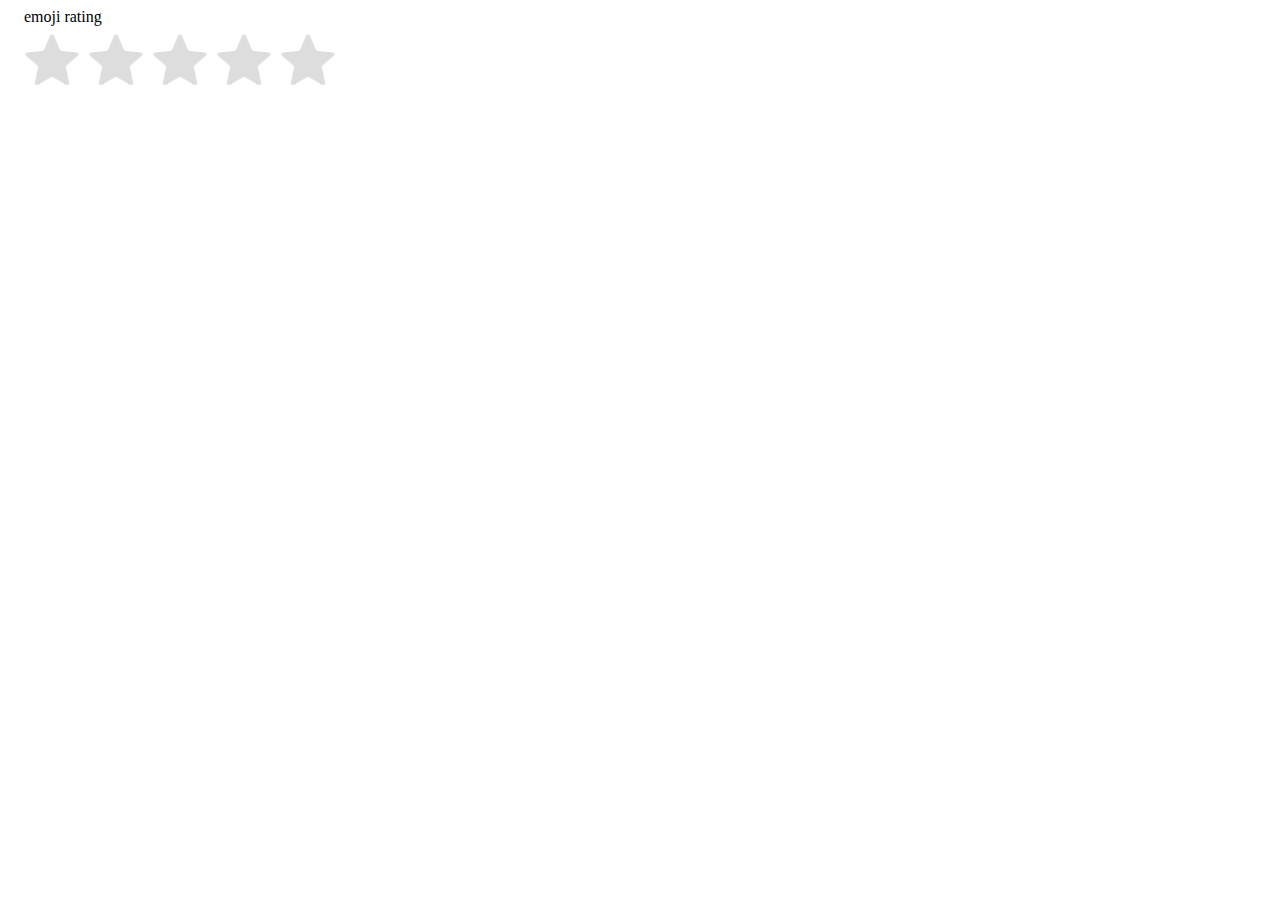
<file: donothingbutstudy/rating_system.html>
<!DOCTYPE html>
<html lang="en">
<head>
    <meta charset="UTF-8">
    <meta http-equiv="X-UA-Compatible" content="IE=edge">
    <meta name="viewport" content="width=device-width, initial-scale=1.0">
    <title>Document</title>
    <link rel="stylesheet" href="./rating_system.css">
</head>
<body>
    <form name="myform" id="myform" method="post" action="./save">
        <fieldset>
            <legend>emoji rating</legend>
            <input type="radio" name="rating" value="5" id="rate1"><label for="rate1">⭐</label>
            <input type="radio" name="rating" value="4" id="rate2"><label for="rate2">⭐</label>
            <input type="radio" name="rating" value="3" id="rate3"><label for="rate3">⭐</label>
            <input type="radio" name="rating" value="2" id="rate4"><label for="rate4">⭐</label>
            <input type="radio" name="rating" value="1" id="rate5"><label for="rate5">⭐</label>
        </fieldset>
    </form>
</body>
</html>
</file>
<file: donothingbutstudy/rating_system.css>
@charset "utf-8";

#myform fieldset            {display: inline-block; direction: rtl; border: 0;}
#myform fieldset legend     {text-align: left;}
#myform input[type=radio]   {display: none; cursor: pointer;}
#myform label               {font-size: 3em; color: transparent; cursor:pointer; text-shadow: 0 0 0 #ddd;}
#myform label:hover         {text-shadow: 0 0 0 rgb(250, 163, 32); transition: all ease 0.2s;}
#myform label:hover ~ label {text-shadow: 0 0 0 rgb(250, 163, 32);}
#myform input[type=radio]:checked ~ label {text-shadow: 0 0 0 rgb(250, 163, 32);}
</file>
